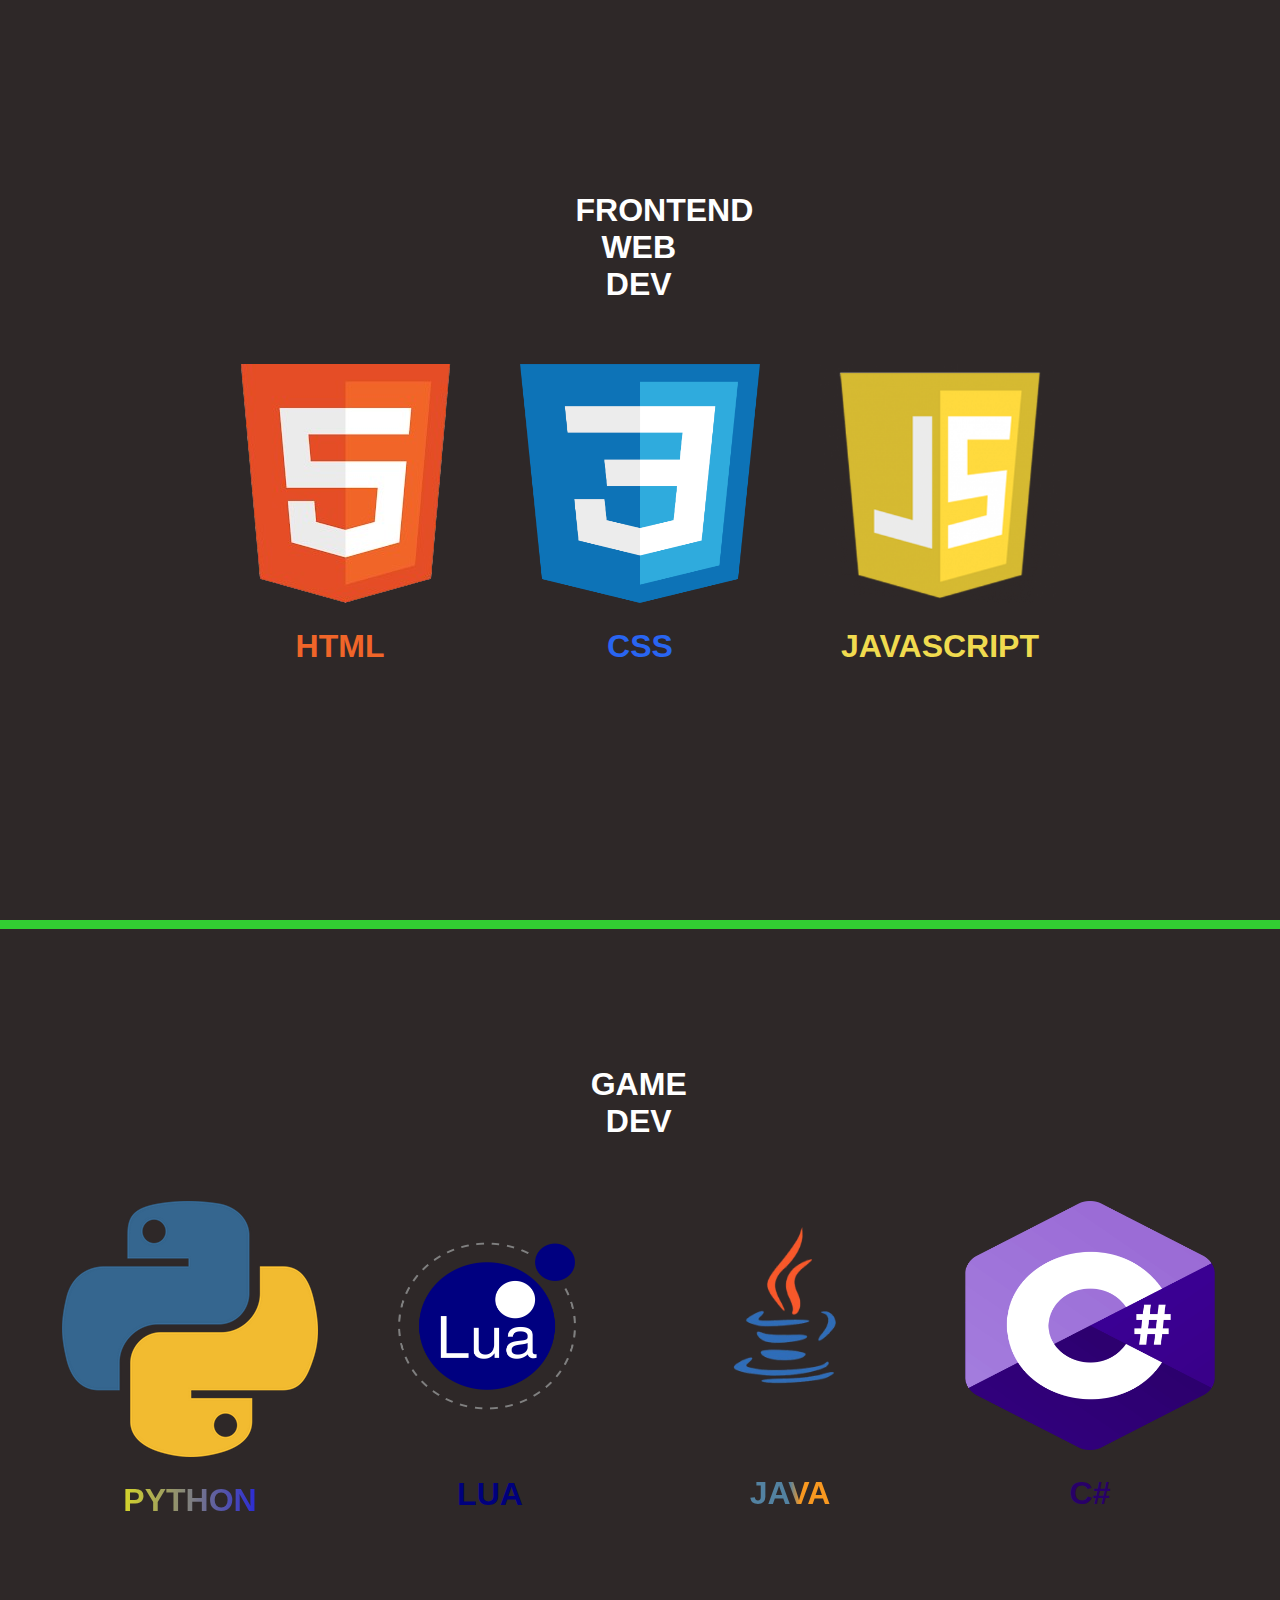
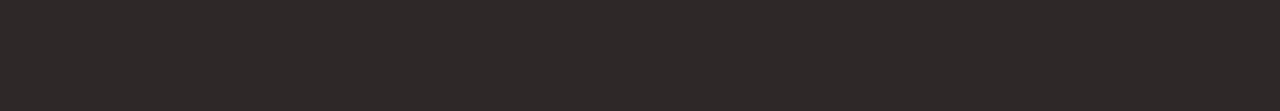
<file: projekt/index.html>
<!DOCTYPE html>
<html lang="hu">
<head>
    <meta charset="UTF-8">
    <meta name="viewport" content="width=device-width, initial-scale=1.0">
    <link rel="stylesheet" href="assets/style.css">
    <link rel="shortcut icon" href="assets/favicon/Rakoczidev.png" type="image/x-icon">
    <title>Programozási nyelvek [9.C]</title>
</head>
<body>

    
    <h1 id="container-h1"> FRONTEND WEB DEV</h1>

    <div class="container">



        <div class="card-html">
            <a href=""><img src="assets/img/html.png" alt="" class="htmlimg"></a>
            <h1 style="color: #f06529;">HTML</h1>
        </div>

        <div class="card-css">
            <a href=""><img src="assets/img/css.png"  alt="" class="cssimg"></a>
            <h1 style="color: #2965f1;">CSS</h1>
        </div>

        <div class="card-js">
            <a href=""><img src="assets/img/javascript.jpg" alt="" class="jsimg"></a>
            <h1 style="color:#f0db4f;">JAVASCRIPT</h1>
        </div>
    </div>

    <h1 id="container-2-h1">GAME DEV</h1>

    
    <div class="container-2">


        <div class="card-python">
            <a href=""><img src="assets/img/python.webp" alt="" class="pythonimg"></a>
            <h1 class="python-h1">PYTHON</h1>
        </div>

        <div class="card-lua">
            <a href=""><img src="assets/img/lua.png" alt="" class="luaimg"></a>
            <h1 style="color: #00007D;">LUA</h1>
        </div>

        <div class="card-java">
            <a href=""><img src="assets/img/java.png" alt="" class="javaimg"></a>
            <h1 class="java-h1">JAVA</h1>
        </div>

        <div class="card-CSHARP">
            <a href=""><img src="assets/img/CSHARP.webp" alt="" class="CSHARPimg"></a>
            <h1 style="color: #280068;">C#</h1>
        </div>

    </div>

    
    
</body>
</html>
</file>
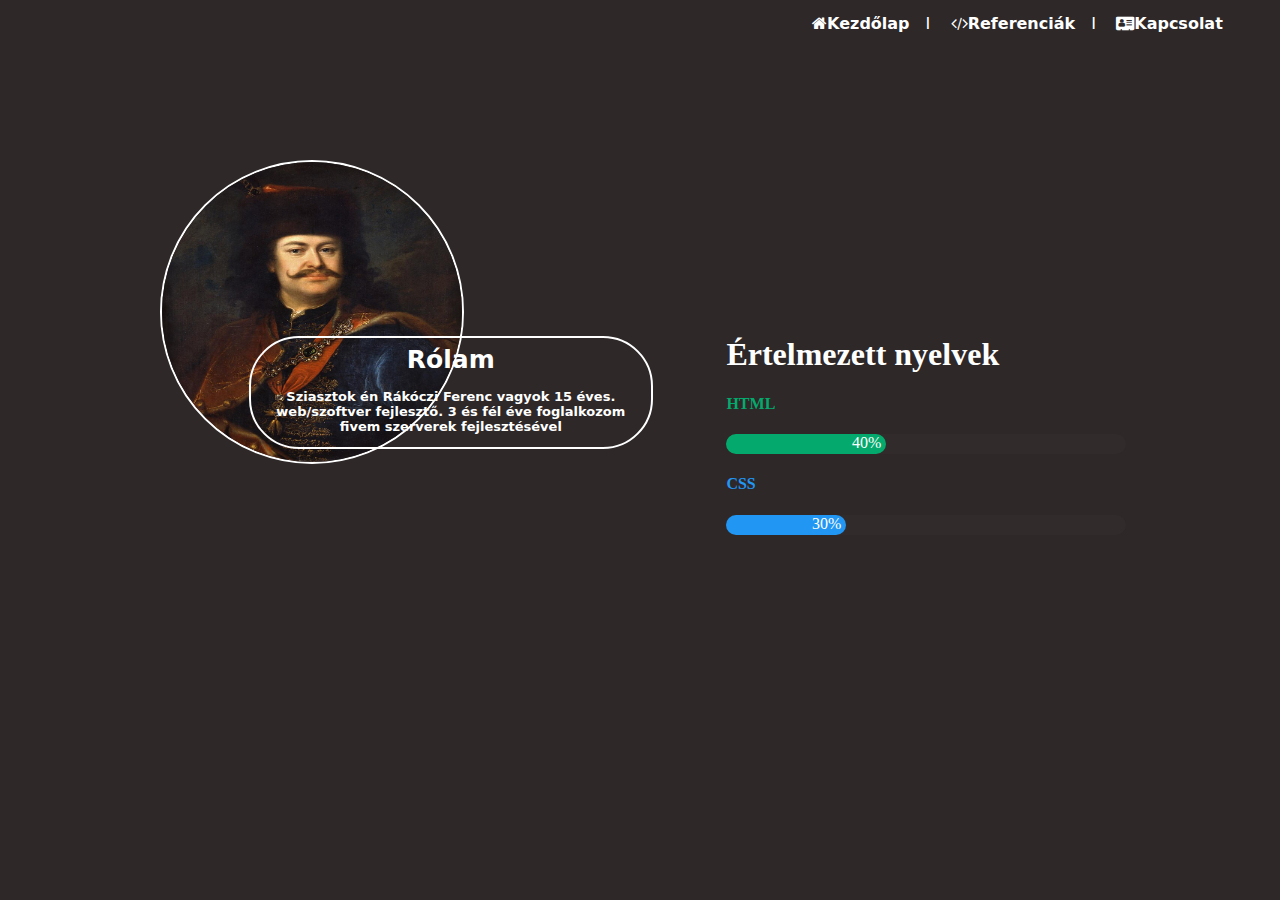
<file: Rakoczi/index.html>
<!DOCTYPE html>
<html lang="hu">
<head>
    <meta charset="UTF-8">
    <meta name="viewport" content="width=device-width, initial-scale=1.0">
    <link rel="stylesheet" href="Assets/index.css">
    <link rel="shortcut icon" href="Assets/img/Rakoczidev.png" type="image/x-icon">
    <title>Rakoczidev.hu</title>
    <link rel="stylesheet" href="https://cdnjs.cloudflare.com/ajax/libs/font-awesome/4.7.0/css/font-awesome.min.css">
</head>
<body>



        <div class="nav-bar-div">
                <li><a href="index.html"><b><i class="fa fa-home"></i>Kezdőlap</b></li></a>
                <li><a href="referencia.html">I   &nbsp;&nbsp;&nbsp;<b><i class="fa fa-code"></i>Referenciák</b></li></a>
                <li><a href="kapcsolat.html">I   &nbsp;&nbsp;&nbsp;<b><i class="fa fa-address-card"></i>Kapcsolat</b></li></a>
        </div>

        <div class="introduction-div">
            <img id="Rakoczi-img-one" src="Assets/img/II._Rákóczi_Ferenc_Mányoki.jpg" alt="">
            <h1 class="name-h1" ><strong>Rólam</strong><p style="font-size: small;">Sziasztok én Rákóczi Ferenc vagyok 15 éves. <br> web/szoftver fejlesztő. 3 és fél éve foglalkozom <br> fivem szerverek fejlesztésével </p></h1>
        </div>

        <div class="skill-bar-div">

            <h1 class="skill-h1">Értelmezett nyelvek</h1>
            <h4 class="html-h4">HTML</h4>
            <div class="skills">
            <div class="html-bar"><p class="html-p">40%</p></div>
            </div>

            <h4 class="css-h4">CSS</h4>
            <div class="skills">
            <div class="css-bar"><p class="css-p">30%</p></div>
            </div>
        </div>

    
</body>
</html>
</file>
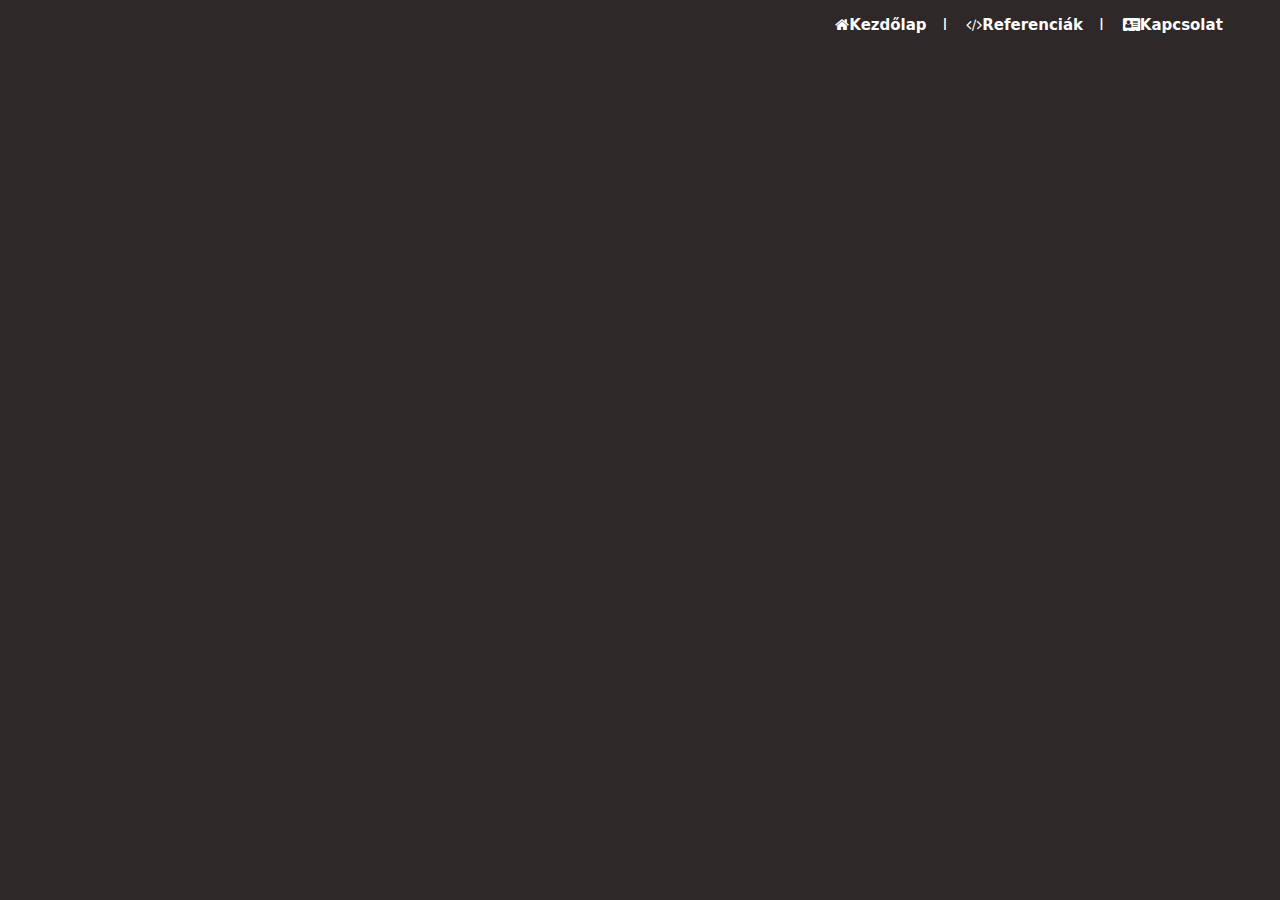
<file: Rakoczi/kapcsolat.html>
<!DOCTYPE html>
<html lang="hu">
<head>
    <meta charset="UTF-8">
    <meta name="viewport" content="width=device-width, initial-scale=1.0">
    <link rel="shortcut icon" href="Assets/img/Rakoczidev.png" type="image/x-icon">
    <title>Rakoczidev.hu</title>
    <link rel="stylesheet" href="Assets/kapcsolat.css">
    <link rel="stylesheet" href="https://www.w3schools.com/w3css/4/w3.css">
    <link rel="stylesheet" href="https://cdnjs.cloudflare.com/ajax/libs/font-awesome/4.7.0/css/font-awesome.min.css">
</head>
<body>

    <div class="nav-bar-div">
        <li><a href="index.html"><b><i class="fa fa-home"></i>Kezdőlap</b></li></a>
        <li><a href="referencia.html">I   &nbsp;&nbsp;&nbsp;<b><i class="fa fa-code"></i>Referenciák</b></li></a>
        <li><a href="kapcsolat.html">I   &nbsp;&nbsp;&nbsp;<b><i class="fa fa-address-card"></i>Kapcsolat</b></li></a>
    </div>
    
</body>
</html>
</file>
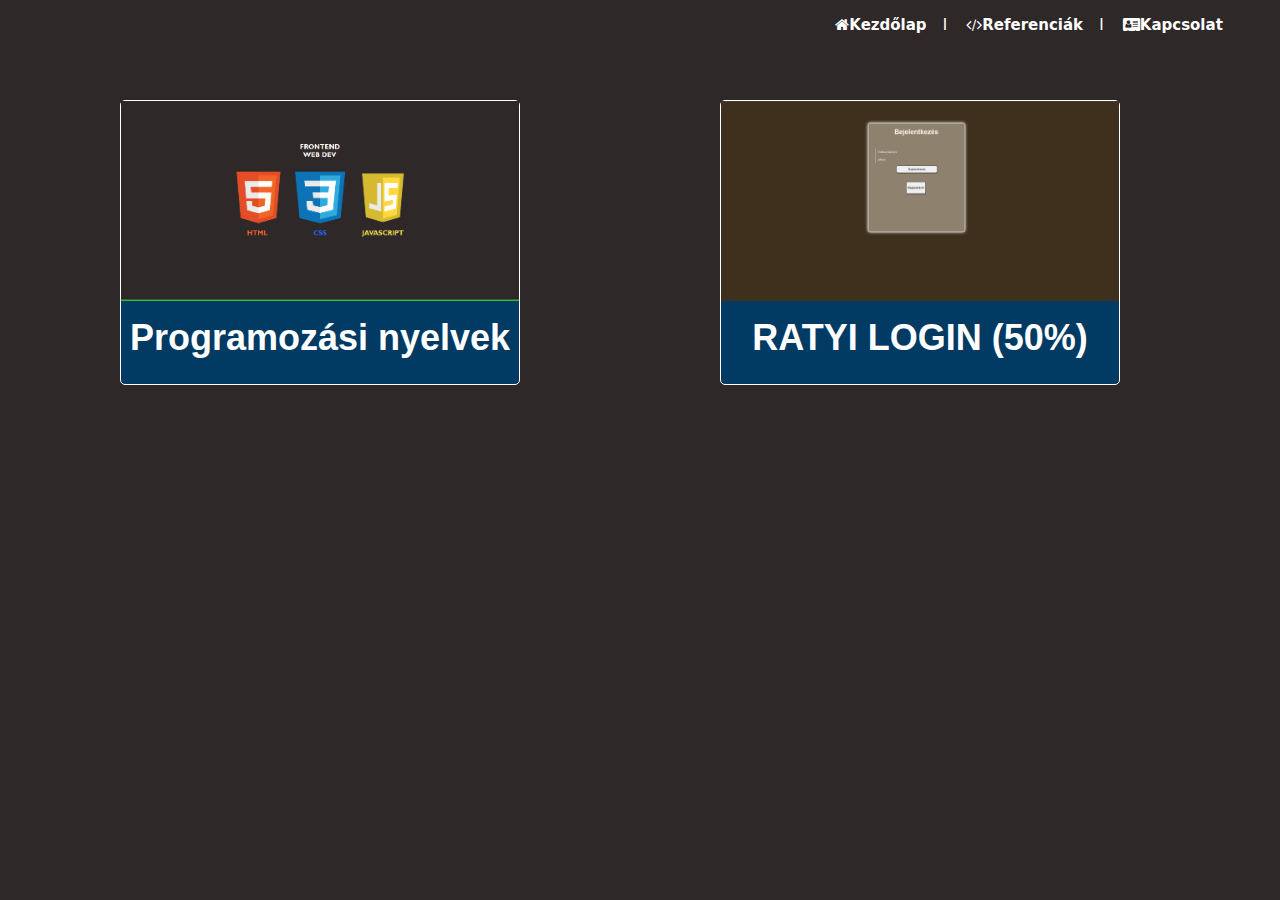
<file: Rakoczi/referencia.html>
<!DOCTYPE html>
<html lang="hu">
<head>
    <meta charset="UTF-8">
    <meta name="viewport" content="width=device-width, initial-scale=1.0">
    <link rel="stylesheet" href="Assets/referencia.css">
    <link rel="shortcut icon" href="Assets/img/Rakoczidev.png" type="image/x-icon">
    <title>Rakoczidev.hu</title>
    <link rel="stylesheet" href="https://www.w3schools.com/w3css/4/w3.css">
    <link rel="stylesheet" href="https://cdnjs.cloudflare.com/ajax/libs/font-awesome/4.7.0/css/font-awesome.min.css">
</head>
<body>

    <div class="nav-bar-div">
        <li><a href="index.html"><b><i class="fa fa-home"></i>Kezdőlap</b></li></a>
        <li><a href="referencia.html">I   &nbsp;&nbsp;&nbsp;<b><i class="fa fa-code"></i>Referenciák</b></li></a>
        <li><a href="kapcsolat.html">I   &nbsp;&nbsp;&nbsp;<b><i class="fa fa-address-card"></i>Kapcsolat</b></li></a>
</div>


    <div class="referenc-box-div">
        <div class="card-1">
            <a  target="_blank" href="https://vikktorriusz.github.io/Proglanguage/projekt/"><img class="card-1-img" src="Assets/img/prognyelvek.png" alt=""></a>
            <h1 class="card-1-h1">Programozási nyelvek</h1>
        </div>
        <div class="card-2">
            <a  target="_blank" href="https://vikktorriusz.github.io/LOGIN/Loginpage/login.html"><img class="card-1-img" src="Assets/img/login.png" alt=""></a>
            <h1 class="card-1-h1">RATYI LOGIN (50%)</h1>
        </div>
        <div class="card-3">
            <a target="_blank" href=""><img class="card-1-img" src="Assets/img/alaktosshrek.png" alt=""></a>
            <h1 class="card-1-h1">PROJEKT NEVE</h1>
        </div>
    </div>




    
</body>
</html>
</file>
<file: projekt/assets/style.css>
body{
    height: 900px;
    background: linear-gradient(to bottom, rgb(46, 40, 40) 99%, limegreen 0.1% );
}

.container{
    display: flex;
    flex-wrap: wrap;
    align-items: center;
    justify-content: center;
    width: 100%;
    height: 80%;
}

.container-2{
    display: flex;
    flex-wrap: wrap;
    align-items: center;
    justify-content: center;
    width: 100%;
    height: 80%;
}

/*FRONTEND WEB DEV FELIRAT*/

#container-h1{
    text-align: center;
    position: relative;
    top: 19%;
    left: 44.9%;
    width: 10%;
    color: white;
    transition: 1s ease-in-out;
}

#container-h1:hover{
    color: white;
    transform: scale(1.3);
}

/* GAME-DEV FELIRAT*/

#container-2-h1{
    text-align: center;
    color: white;
    position: relative;
    width: 10%;
    top: 19%;
    left: 44.9%;
    transition: 1s ease-in-out;
}

#container-2-h1:hover{
    color: white;
    transform: scale(1.3);
}


/*      Minden kártya alap beállítása      */
.card-html, .card-css, .card-js, .card-python, .card-lua, .card-java, .card-CSHARP {
    padding: 50px;
    width: 200px;
    height: 300px;
    text-align: center;
    transition: 2s;
    border-radius: 40px;
}

/*      MINDEN KÁRTYA     */



/*      HTML-CARD       */

.htmlimg{
    transition: 2s;
}

.card-html:hover{
    border: 5px solid #f06529;
    border-radius: 20px;
    cursor: pointer;
}

.htmlimg:hover{
    filter: drop-shadow(1px 1px 20px #f06529);
    transform: scale(1.15);
}


/*      CSS-CARD        */

.cssimg{
    width: 240px;
    height: 239px;
    position: relative;
    right: 20px;
    transition: 2s;
}

.card-css:hover{
    border: 5px solid #2965f1;
    border-radius: 20px;
    cursor: pointer;
}

.cssimg:hover{
    filter: drop-shadow(1px 1px 20px #2965f1);
    transform: scale(1.15);
}


/*      JS-CARD     */

.jsimg{
    width: 240px;
    height: 239px;
    position: relative;
    right: 20px;
    transition: 2s;
}

.card-js:hover{
    border: 5px solid #f0db4f;
    border-radius: 20px;
    cursor: pointer;
}

.jsimg:hover{
    filter: drop-shadow(1px 1px 20px #f0db4f);
    transform: scale(1.15);
}


/*      PYTHON-CARD     */

.pythonimg{
    position: relative;
    right: 28.5px;
    transition: 2s;
}

.card-python:hover{
    max-width: 250px;
    position: relative;
    cursor: pointer;
    background: linear-gradient(rgb(46, 40, 40), rgb(46, 40, 40)) padding-box,
                linear-gradient(120deg, #2965f1, #f0db4f) border-box;
    border: 5px solid transparent;
    border-radius: 20px;
}

.pythonimg:hover{
    filter: drop-shadow(1px 1px 15px #829ba4);
    transform: scale(1.1);
}

.python-h1{
    background: linear-gradient(to left, blue, yellow);
    -webkit-background-clip: text;
    -webkit-text-fill-color: transparent;

}


/*      LUA-CARD      */

.luaimg{
    width: 400px;
    height: 250px;
    position: relative;
    right: 103px;
    transition: 2s;
}

.card-lua:hover{
    border: 5px solid #00007D;
    border-radius: 20px;
    cursor: pointer;
}


.luaimg:hover{
    filter: drop-shadow(1px 1px 15px #00007D);
    transform: scale(1.15);
}


/*      JAVA-CARD      */

.javaimg{
    width: 300px;
    height: 249px;
    right: 55px;
    bottom: 20px;
    position: relative;
    transition: 2s;
}

.card-java:hover{
    max-width: 250px;
    position: relative;
    cursor: pointer;
    background: linear-gradient(rgb(46, 40, 40), rgb(46, 40, 40)) padding-box,
                linear-gradient(to bottom, #f89820 , #5382a1 ) border-box;
    border: 5px solid transparent;
    border-radius: 20px;
}


.javaimg:hover{
    filter: drop-shadow(1px 1px 15px #00007D);
    transform: scale(1.15);

}

.java-h1{
        background: linear-gradient(to left, #f89820 45%, #5382a1 50%);
        -webkit-background-clip: text;
        -webkit-text-fill-color: transparent;
    
    }

/*      C#-CARD      */

.CSHARPimg{
    width: 250px;
    height: 249px;
    right: 25px;
    position: relative;
    transition: 2s;
}

.card-CSHARP:hover{
    border: 5px solid #280068;
    border-radius: 20px;
    cursor: pointer;
}

.CSHARPimg:hover{
    filter: drop-shadow(1px 1px 15px #280068);
    transform: scale(1.1);
}


/*      Kártyák VÉGE       */


@media only screen and (max-width: 800px) and (max-height: 1000px){ /* Retina display */

    .container{
        display: flex;
        flex-wrap: wrap;
        scale: 0.6;
        position: relative;
        top: -100px;
    }

    #container-h1{
        position: relative;
        top: 1px;
        left: 26%;
        width: 50%;
    }
    
}


h1{
    font-family: 'Gill Sans', 'Gill Sans MT', Calibri, 'Trebuchet MS', sans-serif;
    color: white;
    text-align: center;
}
</file>
<file: Rakoczi/Assets/index.css>
body{
    background-color: rgb(46, 40, 40);
}

a{
    text-decoration: none;
    color: white;
}

b{
    transition: 4s;
}

b:hover{
    color: limegreen;
}


li{
    display: inline;
    padding: 6px;
    font-family: system-ui, -apple-system, BlinkMacSystemFont, 'Segoe UI', Roboto, Oxygen, Ubuntu, Cantarell, 'Open Sans', 'Helvetica Neue', sans-serif;

}

.nav-bar-div{
    position: absolute;
    color: white;
    top: 1.5%;
    right: 4%;
    
}

#Rakoczidev-nav-icon{
    width: 25px;
    font-weight: 25px;
}


.name-h1{
    position: absolute;
    color: white;
    font-family: system-ui, -apple-system, BlinkMacSystemFont, 'Segoe UI', Roboto, Oxygen, Ubuntu, Cantarell, 'Open Sans', 'Helvetica Neue', sans-serif;
    top: 35%;
    right: 49%;
    width: 400px;
    text-align: center;
    border: 2px solid white;
    border-radius: 50px;
    font-weight: bold;
}

.name-h1:hover{
    transition: 2s;
    box-shadow: 1px 1px 10px white;
}

strong{
    font-size: 25px;
}



#Rakoczi-img-one{
    width: 300px;
    height: 300px;
    margin: 12%;
    border-radius: 100%;
    border: 2px solid white;
}

#Rakoczi-img-one:hover{
    transition: 3s;
    filter: drop-shadow(10px 10px 10px white);
}

.skills{
    width: 400px;
    height: 20px;
    background-color: rgba(52, 45, 45, 0.65);
    border-radius: 10px;
    color: white;
    text-align: right;
}

.skill-bar-div{
    position: absolute;
    top: 35%;
    right: 12%;
}

.skill-h1{
    color: white;
}

.skill-h1:hover{
    transition: 2s;
    filter: drop-shadow(1px 1px 40px white);
}

.html-bar{
    width: 40%; background-color: #04AA6D;
    height: 20px;
    border-radius: 10px;
}

.css-bar{
    width: 30%; background-color: #2196F3;
    height: 20px;
    border-radius: 10px;
}

.html-h4{
    color: #04AA6D;
    font-weight: bold;
}

.html-p{
    padding-right: 5px;
}

.css-p{
    padding-right: 5px;
}

.css-h4{
    color: #2196F3;
    font-weight: bold;
}





@media screen and (max-width: 390px) {
    .name-h1{
        font-size: small;
        right: 13%;
        top: 43%;
        width: 290px;
        height: 130px;
    }
    strong{
        font-size: 22px;
    }
    
  }
</file>
<file: Rakoczi/Assets/kapcsolat.css>
body{
    background-color: rgb(46, 40, 40);
}

a{
    text-decoration: none;
    color: white;
}

b{
    transition: 4s;
}

b:hover{
    color: limegreen;
}

li{
    display: inline;
    padding: 6px;
    font-family: system-ui, -apple-system, BlinkMacSystemFont, 'Segoe UI', Roboto, Oxygen, Ubuntu, Cantarell, 'Open Sans', 'Helvetica Neue', sans-serif;

}

.nav-bar-div{
    position: absolute;
    color: white;
    top: 1.5%;
    right: 4%;
    
}
</file>
<file: Rakoczi/Assets/referencia.css>
body{
    background-color: rgb(46, 40, 40);
}

a{
    text-decoration: none;
    color: white;
}

b{
    transition: 4s;
}

b:hover{
    color: limegreen;
}

li{
    display: inline;
    padding: 6px;
    font-family: system-ui, -apple-system, BlinkMacSystemFont, 'Segoe UI', Roboto, Oxygen, Ubuntu, Cantarell, 'Open Sans', 'Helvetica Neue', sans-serif;

}

.nav-bar-div{
    position: absolute;
    color: white;
    top: 1.5%;
    right: 4%;
    
}

.referenc-box-div{
    display: flex;
    flex-wrap: nowrap;
}

.card-1{
    border: 1px solid white;
    border-radius: 5px;
    margin: 100px 100px 100px 120px;
    height: 285px;
    width: 400px;
    text-align: center;
    background-color: #013A63;
    transition: 2s;
}

.card-1:hover{
    transform: scale(1.1);
    box-shadow: 1px 1px 100px rgb(64, 63, 63);
}

.card-2{
    border: 1px solid white;
    border-radius: 5px;
    margin: 100px 100px 100px 100px;
    height: 285px;
    width: 400px;
    text-align: center;
    background-color: #013A63;
    transition: 2s;
}

.card-2:hover{
    transform: scale(1.1);
    box-shadow: 1px 1px 100px rgb(64, 63, 63);
}

.card-3{
    border: 1px solid white;
    border-radius: 5px;
    margin: 100px 100px 100px 100px;
    height: 285px;
    width: 400px;
    text-align: center;
    background-color: #013A63;
    transition: 2s;
}

.card-3:hover{
    transform: scale(1.1);
    box-shadow: 1px 1px 100px rgb(64, 63, 63);
}


.card-1-img{
    height: 200px;
    width: 398px;

}

.card-1-h1{
    color: white;
    font-weight: bold;
}
</file>
